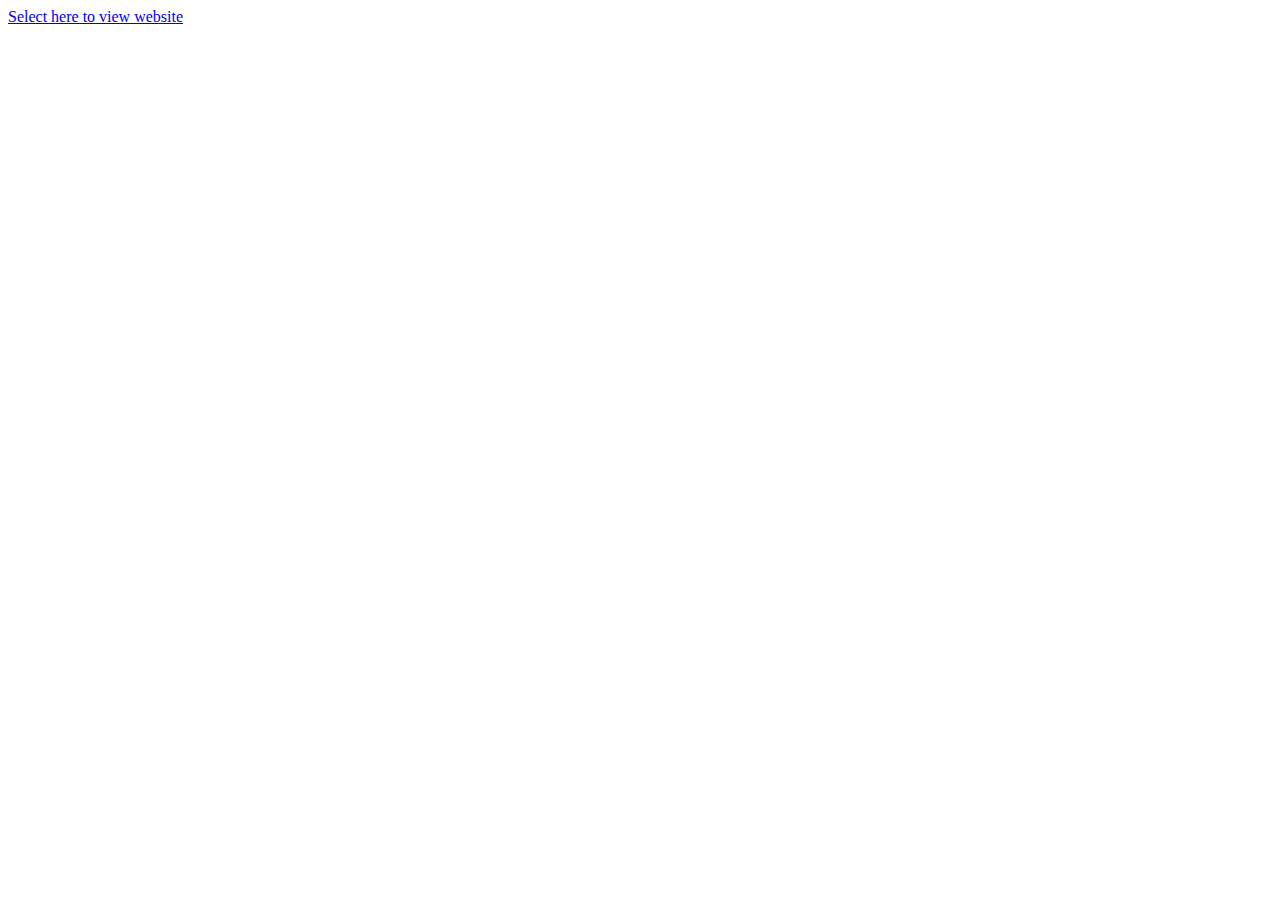
<file: index.html>
<!DOCTYPE html>
<head>
    <meta charset="utf-8">
    <title>Start</title>


</head>
<body>
    <header>
        <a href="../HomePage/Homepage.html">Select here to view website</a>

    </header>
</body>
</html>
</file>
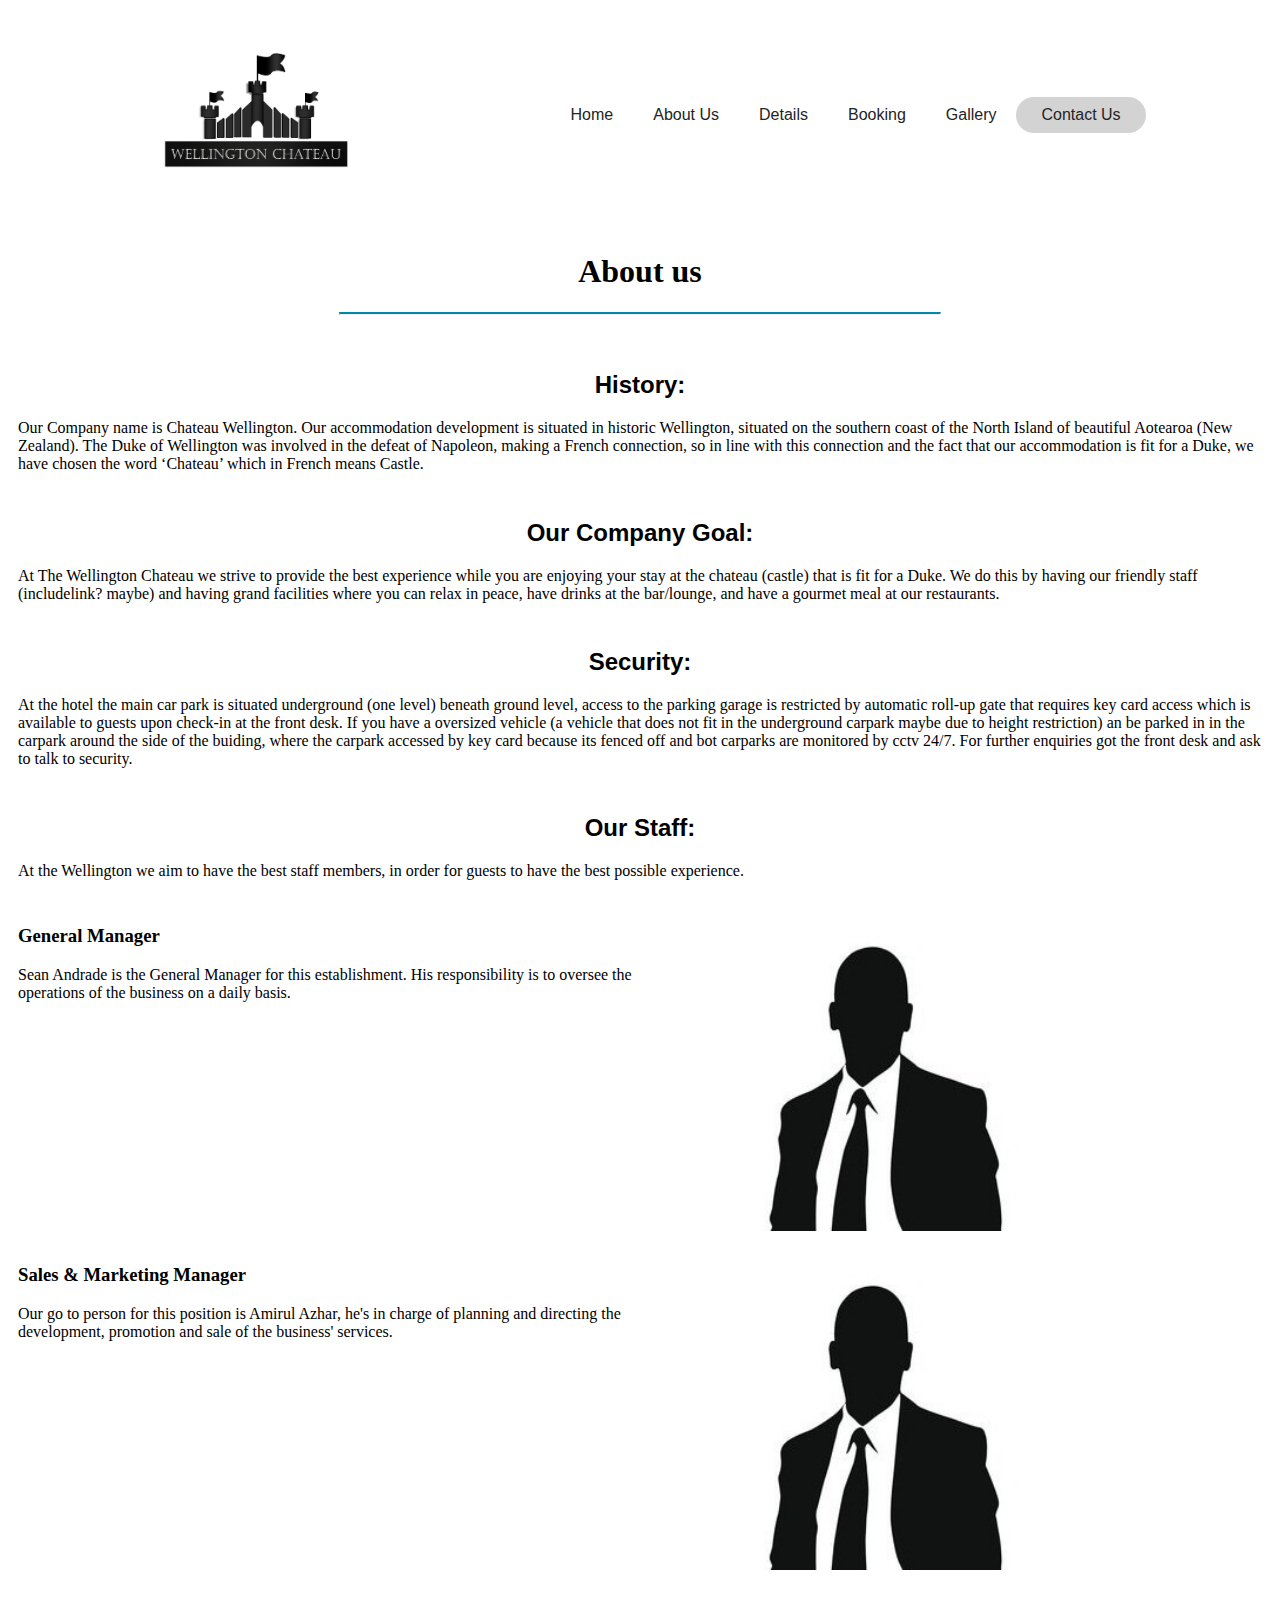
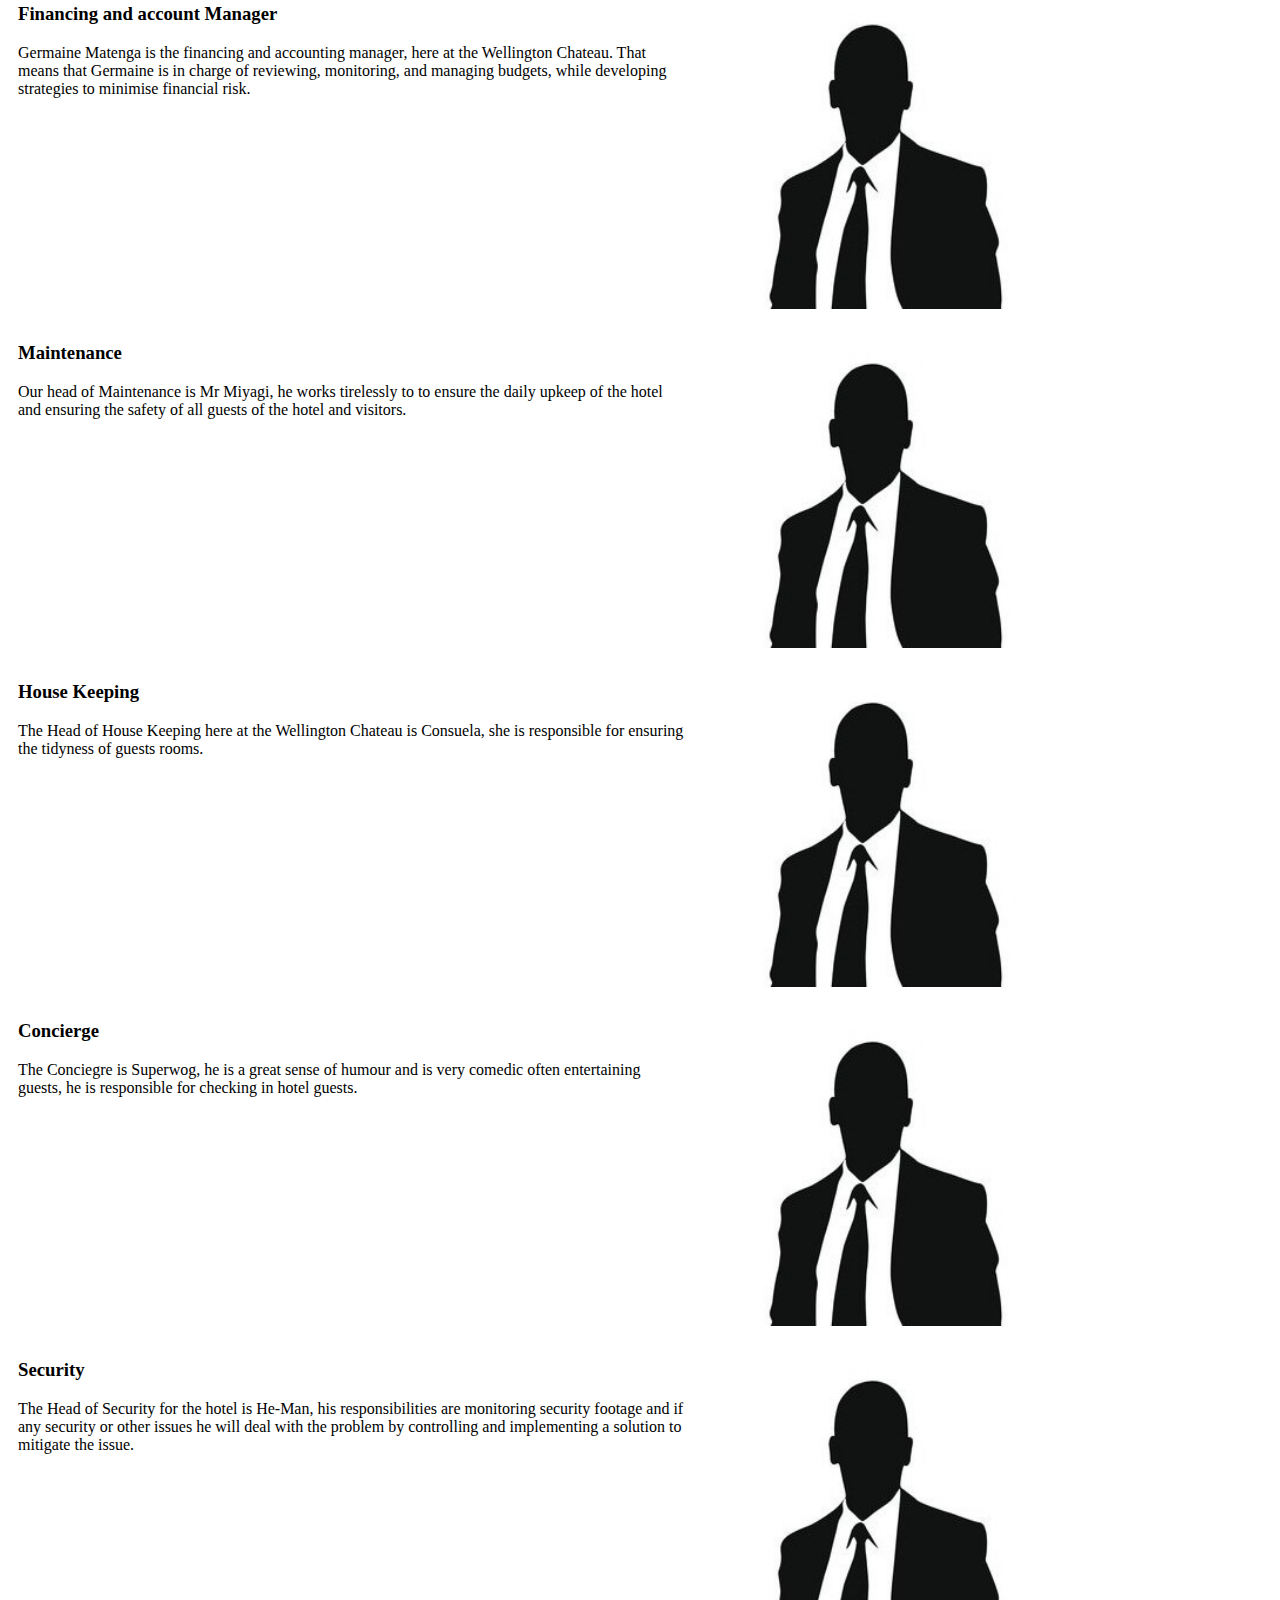
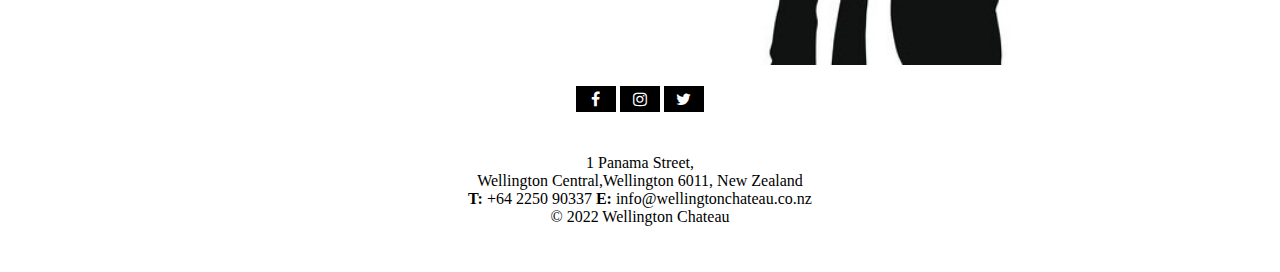
<file: AboutUs/Aboutus.html>
<!DOCTYPE html><!--an instruction to the web browser about what version of HTML the page is written in-->
<html lang="en"><!--helps define the language of an element-->
<head><!--marks where the header part of the code begins-->
    <meta charset="utf-8"><!--this line of code translates the language the code is written in i.e. English-->
    <meta name="viewport" content="width=device-width, initial-scale=1"><!--sets the width to the width of the device and the initial zoom level to 1-->
    <link rel="stylesheet" href="../AboutUs/Aboutus.css"><!--a reference to the CSS for the about us page content or page design-->
    <link rel="stylesheet" href="../Header/header.css"><!--reference to the CSS used in the header java script-->
    <link rel="stylesheet" href="../Footer/footer.css"><!--reference to the CSS used in the footer.js-->
    <link rel="stylesheet" href="https://cdnjs.cloudflare.com/ajax/libs/font-awesome/4.7.0/css/font-awesome.min.css"><!--referncing for the social media icons in the footer-->
    <title>About Us</title>
</head><!--marks of the head category of the HTML code-->
<body><!--marks the beginning of the body code for the HTML-->
  
  <script src="../Header/header.js"></script><!--calls the referenced java script for the nav bar-->
<div class="grid-container"><!--states the name of the name of class so that it corresponds with the CSS, to fetch the layout design-->
  <div class="item1"><h1>About us</h1>
    <hr class="short">
    <br>
    <br>
    <h2>History:</h2><!--calls the class name so it can be matched with the layout design and the section title-->
  <p>Our Company name is Chateau Wellington. Our accommodation development is situated in historic Wellington, situated on the southern coast of the North Island of beautiful Aotearoa (New Zealand).
    The Duke of Wellington was involved in the defeat of Napoleon, making a French connection, so in line with this connection and the fact that our accommodation is fit for a Duke, we have chosen the word ‘Chateau’ which in French means Castle.</p></div><!--provides a description for History-->
  <div class="item2"><h2>Our Company Goal:</h2><!--calls out the item name and states the section title-->
    <p>At The Wellington Chateau we strive to provide the best experience while you are enjoying your stay at the chateau (castle) that is fit for a Duke. We do this by having our friendly staff (includelink? maybe) and having grand facilities where you can relax in peace, have drinks at the bar/lounge, and have a gourmet meal at our restaurants.</p></div><!--provides a description of the company goal-->
  <div class="item3"><h2>Security:</h2><!--calls out the item name and states the section title-->
    <p>At the hotel the main car park is situated underground (one level) beneath ground level, access to the parking garage is restricted by automatic roll-up gate that requires key card access which is available to guests upon check-in at the front desk. If you have a oversized vehicle (a vehicle that does not fit in the underground carpark maybe due to height restriction) an be parked in in the carpark around the side of the buiding, where the carpark accessed by key card because its fenced off and bot carparks are monitored by cctv 24/7. For further enquiries got the front desk and ask to talk to security.</p></div><!--provides a description of security-->
  <div class="item4"><h2>Our Staff:</h2><!--calls out the item name and states the section title-->
    <p>At the Wellington we aim to have the best staff members, in order for guests to have the best possible experience.</p></div><!--provides a brief description of th staff-->
  <div class="item5"><h3>General Manager</h3><!--calls out the item name and states the section title-->
    <p>Sean Andrade is the General Manager for this establishment. His responsibility is to oversee the operations of the business on a daily basis.</p></div><!--a brief description of the General Manager-->
  <div class="item6"><img src="../AboutUs/images/business-man.jpg" alt="General Manager" width="350" height="325"></div><!--calling the div class name for the corresponding css position. the image reference, stating the alternate text and stating image dimensions-->
  <div class="item7"><h3>Sales & Marketing Manager</h3><!--calls out the item name and states the section title-->
    <p>Our go to person for this position is Amirul Azhar, he's in charge of planning and directing the development, promotion and sale of the business' services.</p></div><!--a brief description of the Sales & Magrketing Manager-->
  <div class="item8"><img src="../AboutUs/images/business-man.jpg" alt="Sales & Marketing" width="350" height="325"></div><!--stating the class name, img reference, alternate text and image dimensions-->
  <div class="item9"><h3>Financing and account Manager</h3><!--calls out the item name and states the section title-->
    <p>Germaine Matenga is the financing and accounting manager, here at the Wellington Chateau. That means that Germaine is in charge of reviewing, monitoring, and managing budgets, while developing strategies to minimise financial risk.</p></div><!--a brief description of the Finance & Account Manager-->
  <div class="item10"><img src="../AboutUs/images/business-man.jpg" alt="Financing & Account Manager" width="350" height="325"></div><!--stating the class name, img reference, alternate text and image dimensions-->
  <div class="item11"><h3>Maintenance</h3><!--calls out the class name and the section title-->
    <p>Our head of Maintenance is Mr Miyagi, he works tirelessly to to ensure the daily upkeep of the hotel and ensuring the safety of all guests of the hotel and visitors.</p></div><!-- provides a brief description of the role-->
  <div class="item12"><img src="../AboutUs/images/business-man.jpg" alt="Maintenance" width="350" height="325"></div><!--calss out the class name, image reference, alternate text for the image and the image dimensions-->
  <div class="item13"><h3>House Keeping</h3><!--stating the class name, img reference, alternate text and image dimensions-->
    <p>The Head of House Keeping here at the Wellington Chateau is Consuela, she is responsible for ensuring the tidyness of guests rooms.</p></div><!-- provides a brief description of the role-->
  <div class="item14"><img src="../AboutUs/images/business-man.jpg" alt="House Keeping" width="350" height="325"></div><!--calls out the class name, image reference, alternate text for the image and the image dimensions-->
  <div class="item15"><h3>Concierge</h3><!--stating the class name, img reference, alternate text and image dimensions-->
    <p>The Conciegre is Superwog, he is a great sense of humour and is very comedic often entertaining guests, he is responsible for checking in hotel guests.</p></div><!-- provides a brief description of the role-->
  <div class="item16"><img src="../AboutUs/images/business-man.jpg" alt="Concierge" width="350" height="325"></div><!--calls out the class name, image reference, alternate text for the image and the image dimensions-->
  <div class="item17"><h3>Security</h3><!--stating the class name, img reference, alternate text and image dimensions-->
    <p>The Head of Security for the hotel is He-Man, his responsibilities are monitoring security footage and if any security or other issues he will deal with the problem by controlling and implementing a solution to mitigate the issue.</p></div><!-- provides a brief description of the role-->
  <div class="item18"><img src="../AboutUs/images/business-man.jpg" alt="Security" width="350" height="325"></div><!--calls out the class name, image reference, alternate text for the image and the image dimensions-->
</div><!--marks the closure of the div-->
<script src="../Footer/footer.js"></script><!--calls out a reference to footer java script-->
</body><!--marks the closure of the body section-->
</html><!--marks the end of the HTML code-->
</file>
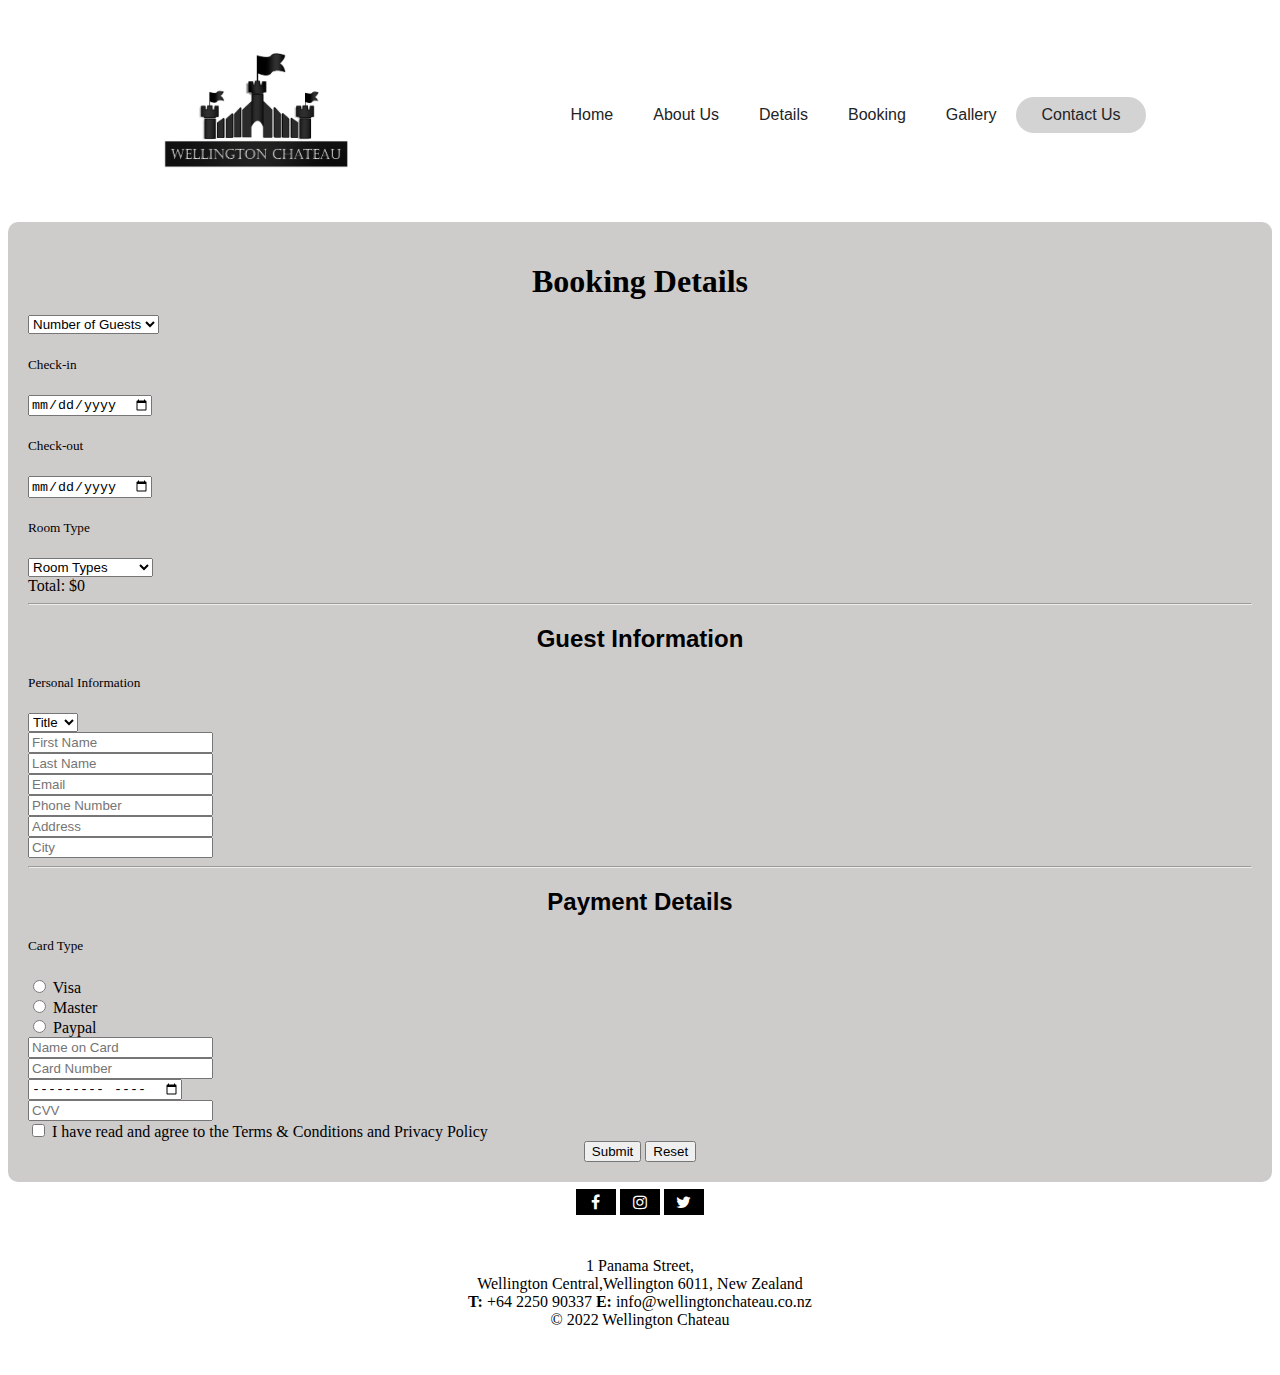
<file: BookingPages/Booking.html>
<!DOCTYPE html>
<html lang="en">
	<head>
		<!-- Link/ref to bootstrap for ui -->
		<link href="https://cdn.jsdelivr.net/npm/bootstrap@5.0.2/dist/css/bootstrap.min.css" rel="stylesheet" 
        integrity="sha384-EVSTQN3/azprG1Anm3QDgpJLIm9Nao0Yz1ztcQTwFspd3yD65VohhpuuCOmLASjC" crossorigin="anonymous">
		<!-- other link/ref to js and css -->
		<link rel="stylesheet" href="bookingcss.css">
		<script src="booking.js"></script>
		<link rel="stylesheet" href="../Header/header.css">
		<link rel="stylesheet" href="../Footer/footer.css">
		<link rel="stylesheet" href="https://cdnjs.cloudflare.com/ajax/libs/font-awesome/4.7.0/css/font-awesome.min.css">
		<title>Booking</title>
	</head>
		<body>
			<!-- Header script -->
			<script src="../Header/header.js"></script>
				<div class="container">
					<div class="row">
						<div class="col">
						<!-- Spacing on the forms to make the form in the middle -->
						</div>

					<div class="col-6">

						<form action="">
							<h1>Booking Details</h1>
							<!-- onchange - change value immediately -->
							<select name="guests" class="form-select" id="guests" onchange="priceupdate()">
								<!-- show a disable html option by default. Number of Guest will be shown in the
								drop down menu, but user are not able to select the value -->
								<option value="" selected disabled hidden>Number of Guests</option>
								<option value="1" datprice="1" id="1adult">1 Adult</option>
								<option value="2" datprice="2" id="2adult">2 Adults</option>
								<option value="3" datprice="3" id="3adult">3 Adults</option>
							</select>
							
							<div class="row">
								<div class="col">
									<h5>Check-in</h5>
									<!-- https://getbootstrap.com/docs/4.0/components/forms/ -->
									<input type="date" class="form-control" id="checkin" name="chkin" required>
								</div>  
								
								<div class="col">
									<h5>Check-out</h5>
									<input type="date" class="form-control" id="checkout" name="ckout" required>
								</div>
								
							</div>

							<div class="box3">
								<h5>Room Type</h5>

								<select name="rooms" class="form-select" id="rooms" onchange="priceupdate()">
									<option value="" selected disabled hidden>Room Types</option>
									<option value="P" id="P" datprice="200">Promenade Suite</option>
									<option value="D" id="D" datprice="500">Deluxe Suite</option>
									<option value="PS"id="PS" datprice="800">President Suite</option>
								</select>
								<div id="price">Total: $0
								</div>			
							</div>

							<hr>
							<!-- https://getbootstrap.com/docs/5.0/forms/layout/ -->
							<div class="row g-3">
								<h2>Guest Information</h2>
								<h5>Personal Information</h5>

								<!-- https://getbootstrap.com/docs/5.0/layout/columns/ -->
								<div class="col-md-2">
									<select name ="title" class="form-select" id="title">
										<option value="" selected disabled hidden>Title</option>
										<option value ="Mr" id="Mr"> Mr </option>
										<option value ="Mrs" id="Mrs"> Mrs </option>
										<option value ="Miss" id="Miss"> Miss </option>
										<option value ="Dr" id="Dr"> Dr </option>
									</select>
								</div>

								<div class="col-md-4">
									<input type ="text" class="form-control" placeholder="First Name" id="fname" required>
								</div>

								<div class="col-md-4">
									<input type ="text" class="form-control" placeholder="Last Name" id="lname" required>
								</div>


									<div class="col-md-6">
										<input type ="email" class="form-control" placeholder="Email" id="email" required>
									</div>

									<div class="col-md-5">
										<input type ="number" class="form-control" placeholder="Phone Number" id="phone" required>
									</div>


									<div class="col-md-6">
										<input type ="text" class="form-control" placeholder="Address" id="address" required>
									</div>

									<div class="col-md-5">
										<input type ="text" class="form-control" placeholder="City" id="city" required>
									</div>

								</div>
			
							<hr>

							<div class="box5">
								<h2>Payment Details</h2>
								<h5>Card Type</h5>

								<!-- https://getbootstrap.com/docs/5.0/forms/checks-radios/ -->
								<div class="form-check form-check-inline">
									<input class="form-check-input" type="radio" id="visa" value="visa" required>
									<label class="form-check-label" for="visa">Visa</label>
								  </div>

								<div class="form-check form-check-inline">
									<input class="form-check-input" type="radio" id="master" value="master" required>
									<label class="form-check-label" for="master">Master</label>
								</div>

								<div class="form-check form-check-inline">
									<input class="form-check-input" type="radio" id="paypal" value="paypal" required>
									<label class="form-check-label" for="paypal">Paypal</label>
								</div>

								<div class="row g-3">
									<div class="col-md-5">
										<input type ="text" class="form-control" placeholder="Name on Card" id="namecard" required>
									</div>

									<div class="col-md-6">
										<input type ="text" class="form-control" placeholder="Card Number" id="cardnum" required>
									</div>

									<div class="col">
										<input type ="month" class="form-control" placeholder="MM/YY" id="monthyear" required>
									</div>

									<div class="col">
										<input type ="text" class="form-control" placeholder="CVV" id="cvv" required>
									</div>

								</div>
							</div>
							<div class="form-check form-check-inline">
								<input class="form-check-input" type="checkbox" id="terms" value="terms" required>
								<label class="form-check-label" for="terms">I have read and agree to the Terms & 
									Conditions and Privacy Policy</label>
							  </div>

							<div class="box7" style="text-align: center;">
								<!-- When user select 'submit' the function 'submitValidate()' executes in JS -->
								<input type="submit" class="btn btn-primary" value="Submit" onclick="submitValidate()">
								<input type="reset" class="btn btn-light" value="Reset">
							</div>
						</form>
					</div>
					
					<div class="col">
						<!-- Spacing on the forms to make the form in the middle -->
					</div>
				</div>
			</div>
		    <script src="../Footer/footer.js"></script>
		</body>
</html>
</file>
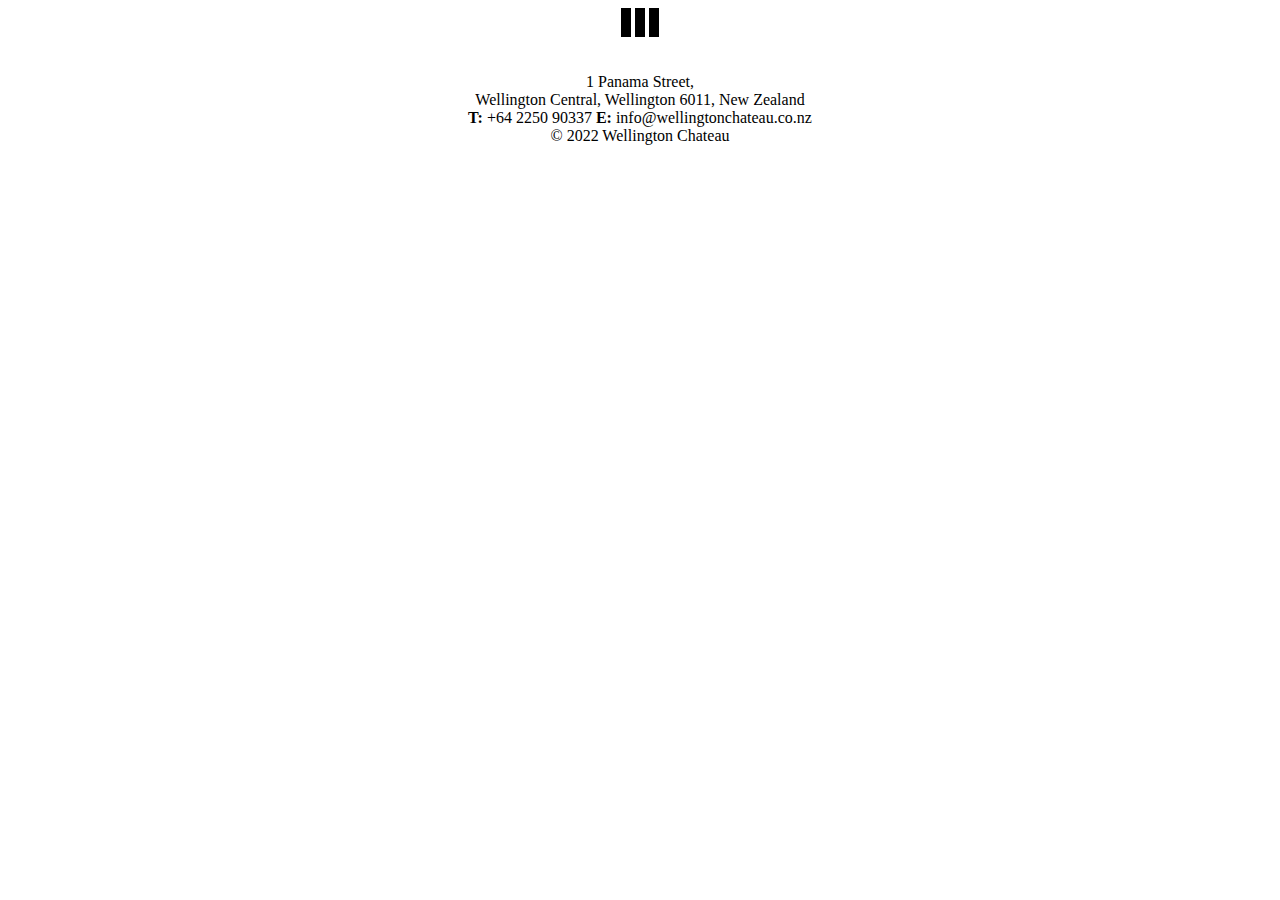
<file: Footer/Footer.html>
<!DOCTYPE html><!--tells the web browser what version of HTML the code is written in-->
<html>
<head>
<meta name="viewport" content="width=device-width, initial-scale=1"><!--makes sure the default width of webpage is the same as the device and view level default is 1-->

<link href="https://cdn.jsdelivr.net/npm/bootstrap@5.0.2/dist/css/bootstrap.min.css" rel="stylesheet" 
integrity="sha384-EVSTQN3/azprG1Anm3QDgpJLIm9Nao0Yz1ztcQTwFspd3yD65VohhpuuCOmLASjC" crossorigin="anonymous">

<link rel="stylesheet" href="footer.css"><!--calls out a reference to the CSS file for the footer-->



</head>
<body>

<div class="socialmedia"><!--creates a div class called social media that has three button links-->
<a href="#" class="fa fa-facebook"></a>
<a href="#" class="fa fa-instagram"></a>
<a href="#" class="fa fa-twitter"></a>
</div>

<div class="container" style="text-align: center;"><!--creates a div that is centered and has the footer information-->
<p1>1 Panama Street,
<br>Wellington Central, Wellington 6011, New Zealand
</p1>
<br>
<p1><b>T:</b> +64 2250 90337 <b>E:</b> info@wellingtonchateau.co.nz</p1>
<br>
<p1>© 2022 Wellington Chateau</p1>
</div>


</body>
</html>
</file>
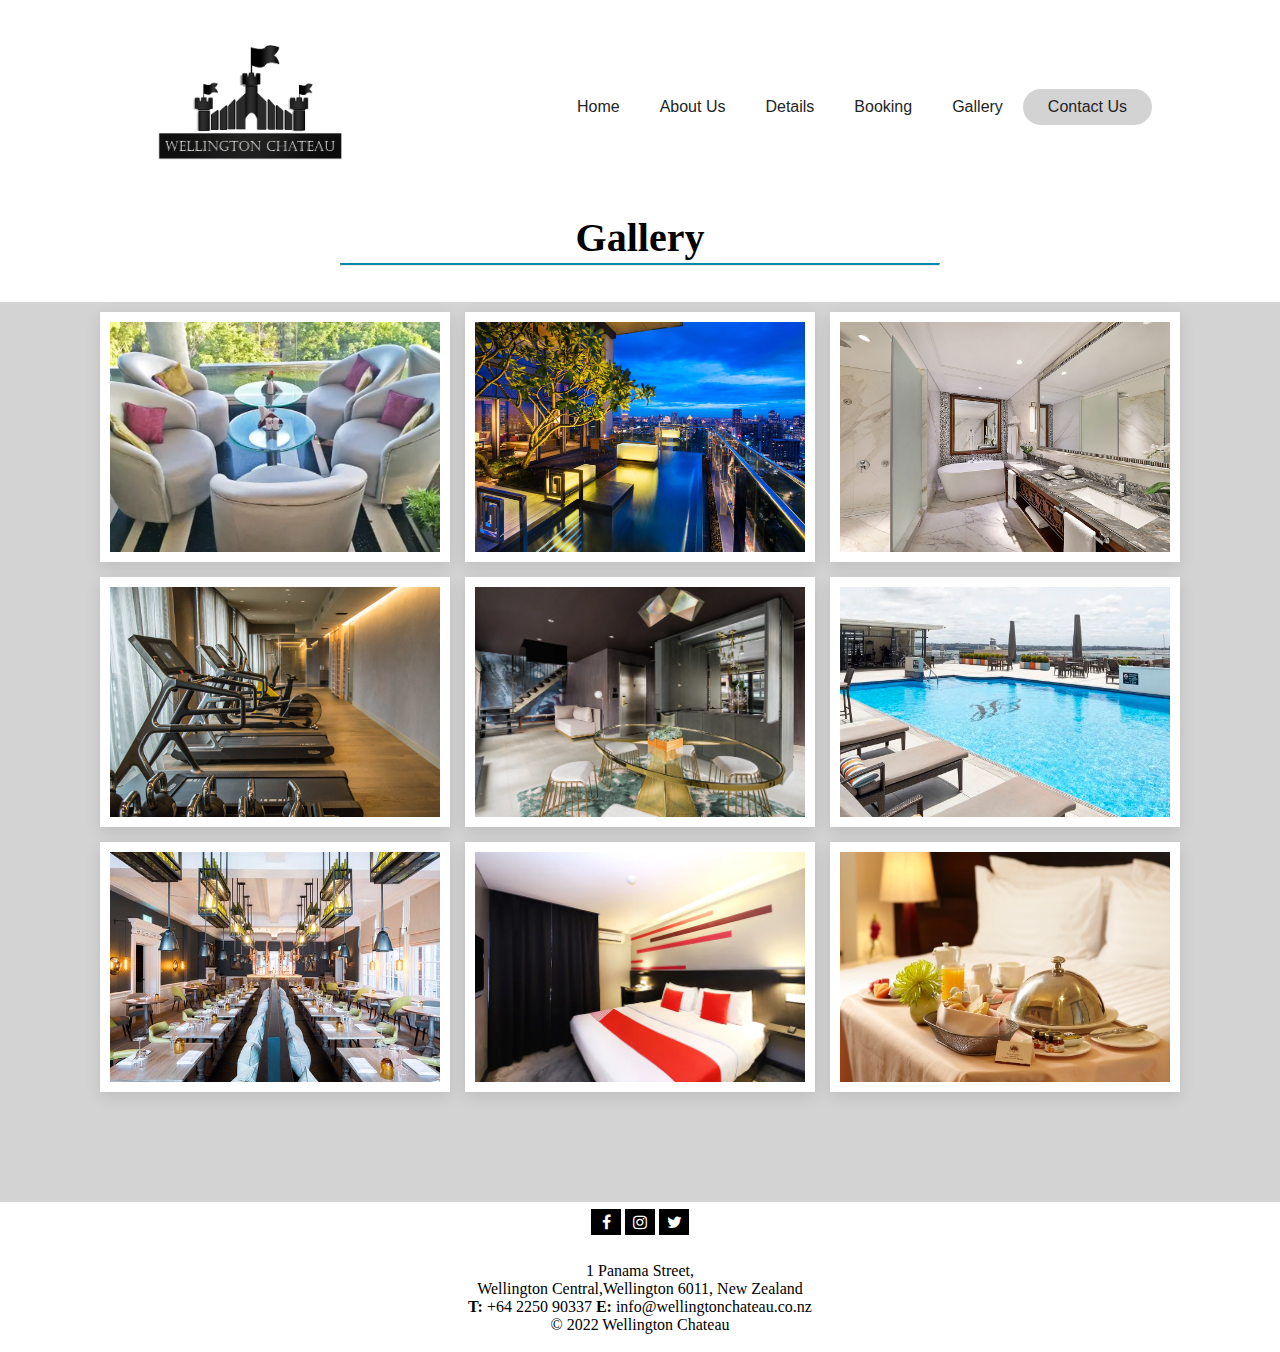
<file: Gallery/gallery.html>
<!DOCTYPE html>
<html lang="en">
    <head>
        <meta charset="utf-8">
        <meta name="viewport" content="width=device-width, initial-scale=1">

        <link rel="stylesheet" href="../Header/header.css"><!--reference to the CSS used in the header java script-->
        <link rel="stylesheet" href="../Footer/footer.css"><!--reference to the CSS used in the footer.js-->
        <link rel="stylesheet" href="https://cdnjs.cloudflare.com/ajax/libs/font-awesome/4.7.0/css/font-awesome.min.css">
        <link rel="stylesheet" href="gallery.css"><!--a reference to the CSS for the gallery page content or page design-->
        <title>Gallery</title>
    </head>
<body>
<script src="../Header/header.js"></script>
<h1 style="font-family:Castellar" !important>Gallery</h1>
    <hr class="short">
<br>
<br>
        <div class="container"><!--states the name of the name of class so that it corresponds with the CSS, to fetch the layout design-->
            <div class="image-container">
                <div class="image"><img src="../HomePage/images/barlounge.png" alt="Bar Lounge"></div><!--calls out the item name and states the section title-->
                <div class="image"><img src="../HomePage/images/hotelbalconey.png" alt="Hotel Balconey"></div>
                <div class="image"><img src="../HomePage/images/hotelbathroom.png" alt="Hotel Bathroom"></div>
                <div class="image"><img src="../HomePage/images/hotelgym.png" alt="Hotel Gym"></div>
                <div class="image"><img src="../HomePage/images/hotelpenthouse.png" alt="Hotel Penthouse"></div>
                <div class="image"><img src="../HomePage/images/hotelpool.png" alt="Hotel Pool"></div>
                <div class="image"><img src="../HomePage/images/hotelresturaunt.jpg" alt="Hotel Restaurant"></div>
                <div class="image"><img src="../HomePage/images/hotelroom.png" alt="Hotel Room"></div>
                <div class="image"><img src="../HomePage/images/hotelroomservice.png" alt="Hotel Room Service"></div>
            </div>
            <div class="popup-image">
                <span>&times;</span>
                <img src="../HomePage/images/bar.jpg" alt="Bar Lounge">
            </div>
        </div>
        <script src="gallery.js"></script>
        <script src="../Footer/footer.js"></script>
    </body>
</html>
</file>
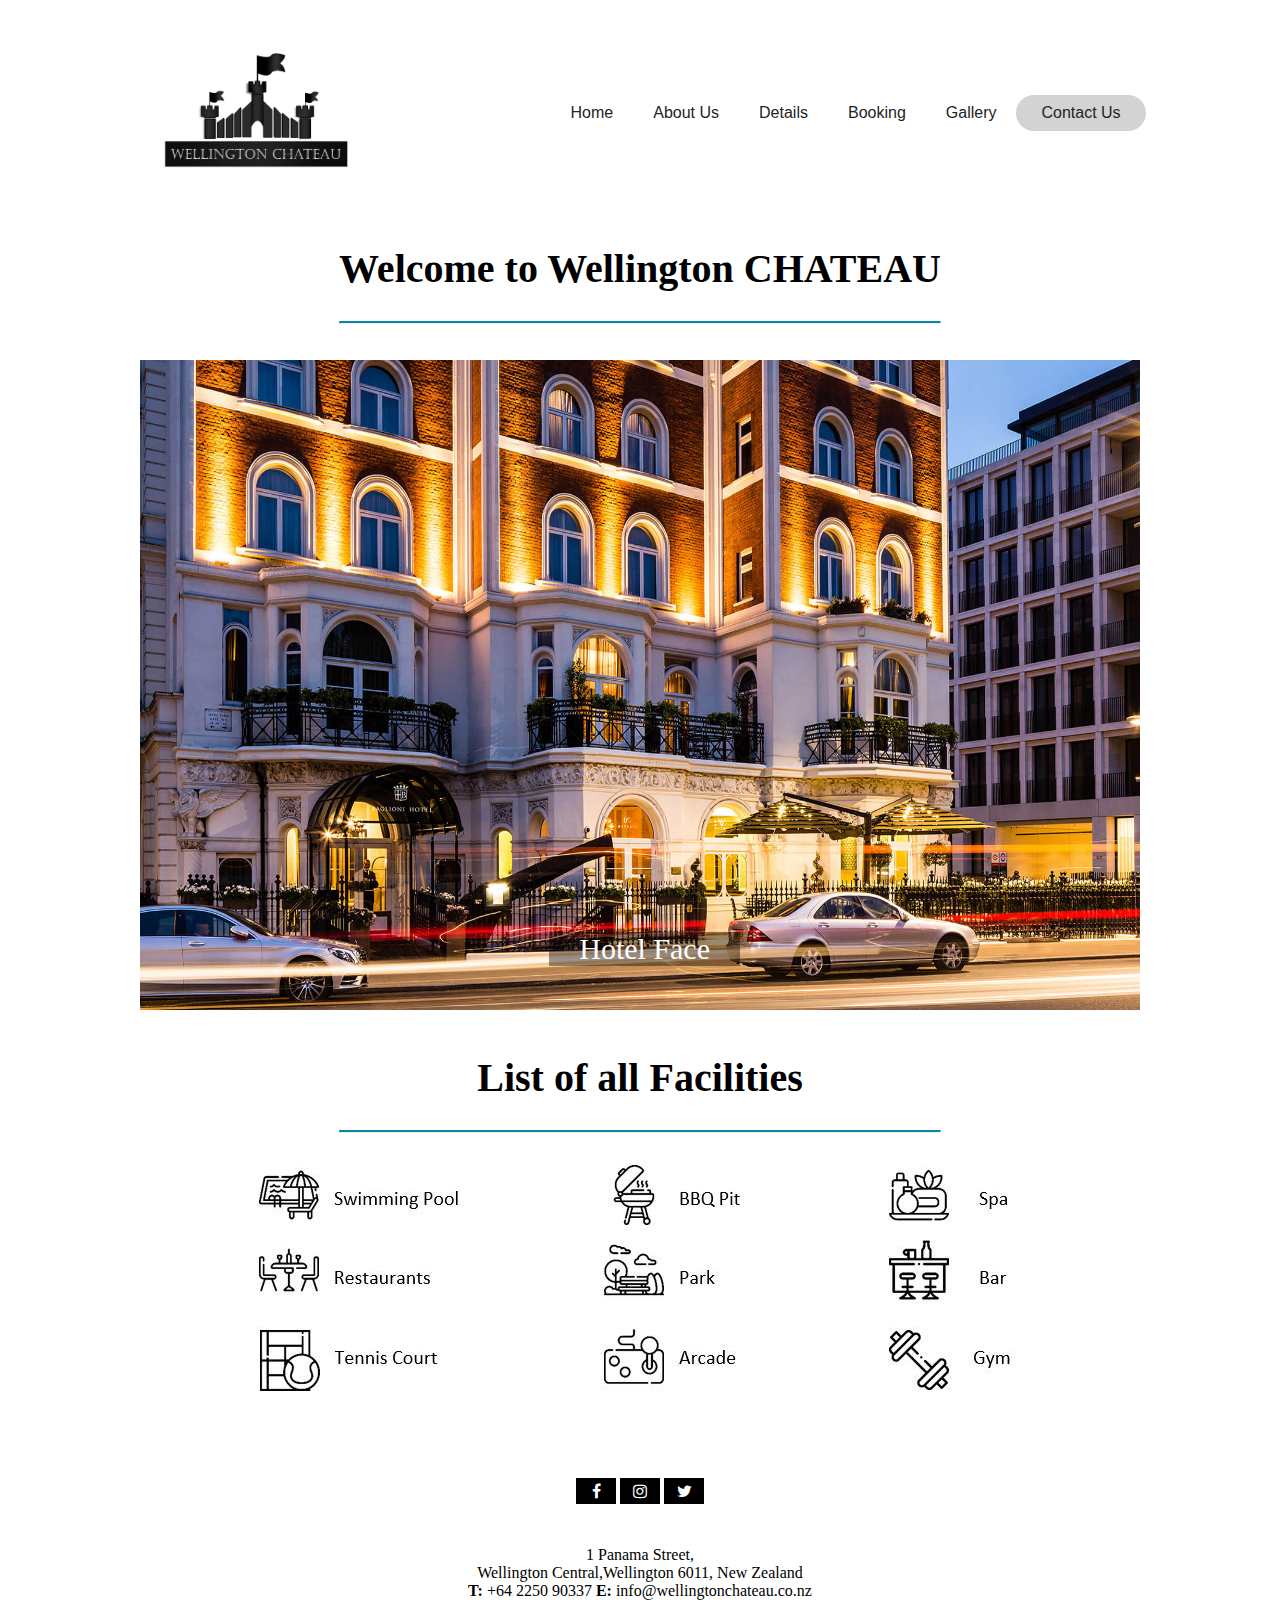
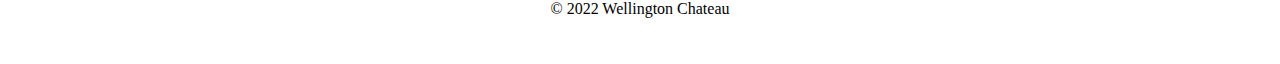
<file: HomePage/Homepage.html>
<!DOCTYPE html><!--an instruction to the web browser about what version of HTML the page is written in-->
<html lang="en"><!--helps define the language of an element-->
<head>
    <meta name="viewport" content="width=device-width, initial-scale=1"><!--sets the width to the width of the device and the initial zoom level to 1-->

    <link rel="stylesheet" href="../Header/header.css"><!--references the CSS for the nav bar-->
    <link rel="stylesheet" href="../Footer/footer.css"><!--references the CSS for the footer-->
    <link rel="stylesheet" href="https://cdnjs.cloudflare.com/ajax/libs/font-awesome/4.7.0/css/font-awesome.min.css"><!--referncing for the social media icons in the footer-->
    <link rel="stylesheet" href="../HomePage/slide_styles.css"><!--references the CSS for the slideshow-->
    <title>Welcome!</title>
</head>
<body>
    <script src="../Header/header.js"></script><!--calls to the javascript for the nav bar-->
<h1>Welcome to Wellington CHATEAU</h1>
            <hr class="short"><!--inserts a short thematic break-->
            <br>
            <br>
            
          
    <div class="slideshow-container"><!--states the overarching name of the div class name-->
        <div class="mySlides fade"><!--stating the name of the div used in formatting the slides using CSS-->
            <img src="../HomePage/images/hotel face.png" width="1000px"height="650px"><!--this line states the image reference, width and height-->
            <div class="text-block">Hotel Face</div>
        </div>

        <div class="mySlides fade">
            <img src="../HomePage/images/lobby.jpg" width="1000px"height="650px">
            <div class="text-block">The Lobby</div>
        </div>

        <div class="mySlides fade">
            <img src="../HomePage/images/bar.jpg" width="1000px"height="650px">
            <div class="text-block">The Bar</div>
        </div>

        <div class="mySlides fade">
            <img src="../HomePage/images/rooftoplounge.png" width="1000px"height="650px">
            <div class="text-block">Lounge</div>
        </div>

        <div class="mySlides fade">
            <img src="../HomePage/images/beverage.png" width="1000px"height="650px">
            <div class="text-block">Beverage</div>
    </div><!--marks the end of the overarching div-->

    <div class="flist"><!--a div for the feature list-->
        <br><!--line break-->
        <h1>List of all Facilities</h1>
        <hr class="short"><!--inserts a short thematic break-->
        <br>
        <img src="../HomePage/images/featurelist.jpg" width="864px"height="284px"><!--this line states the image reference, width and height-->
    </div>


    <script src="../HomePage/slide.js"></script><!--calls the javascript for the slideshow-->
    <br>
    <br>
    <script src="../Footer/footer.js"></script><!--calls the javascript for the footer of the homepage-->
</body>
</html>
</file>
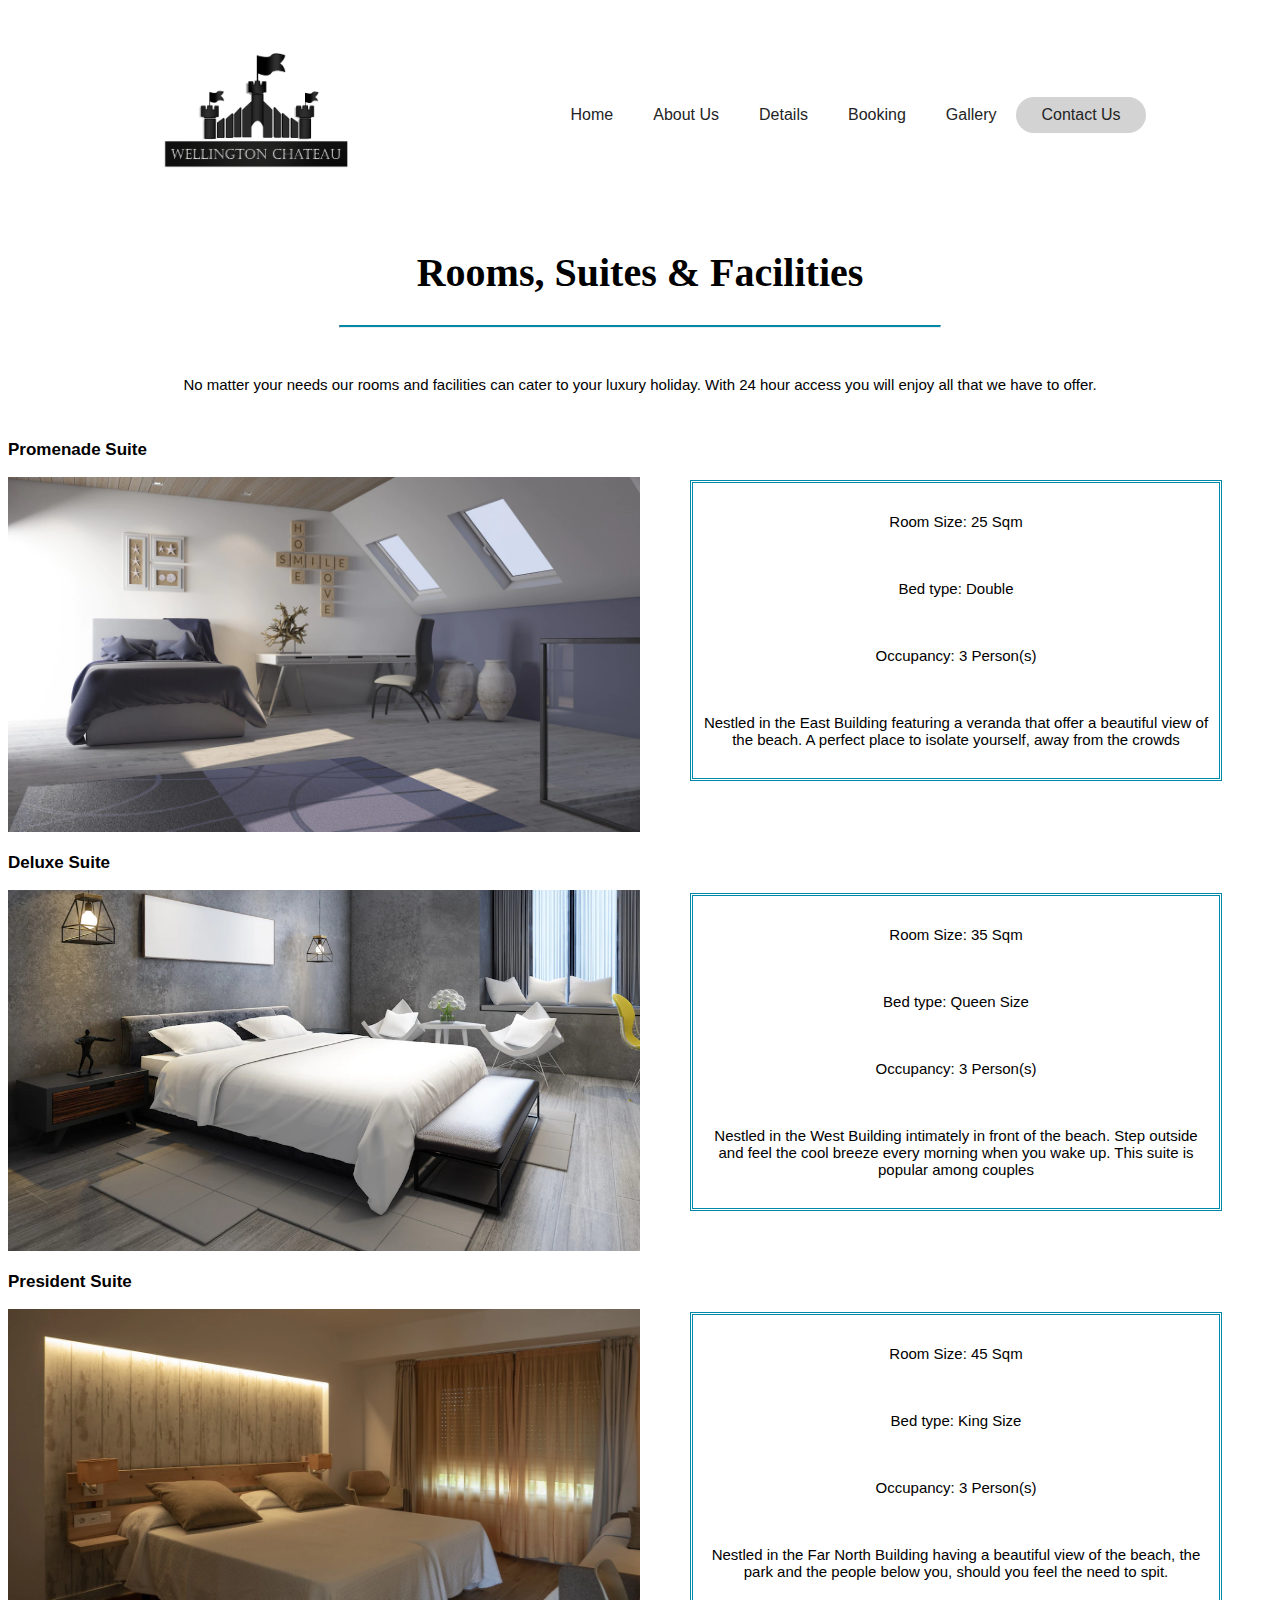
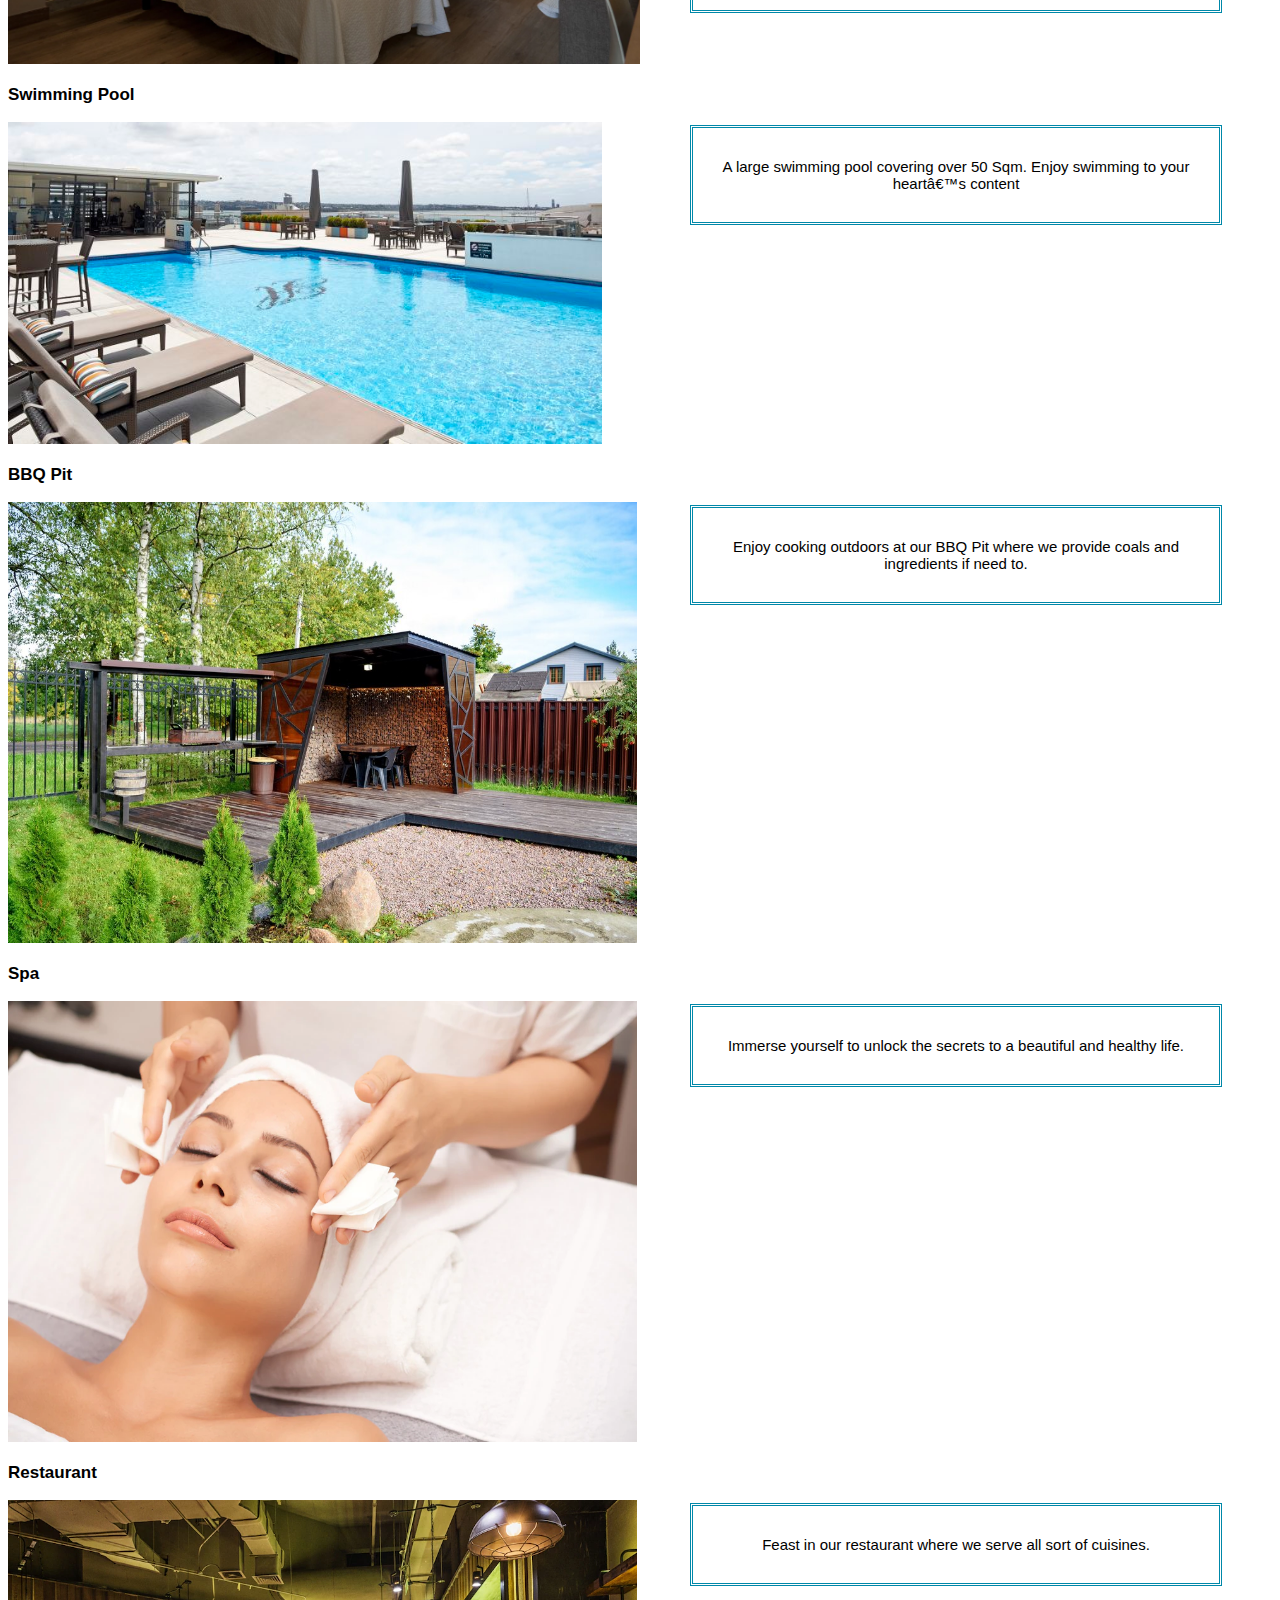
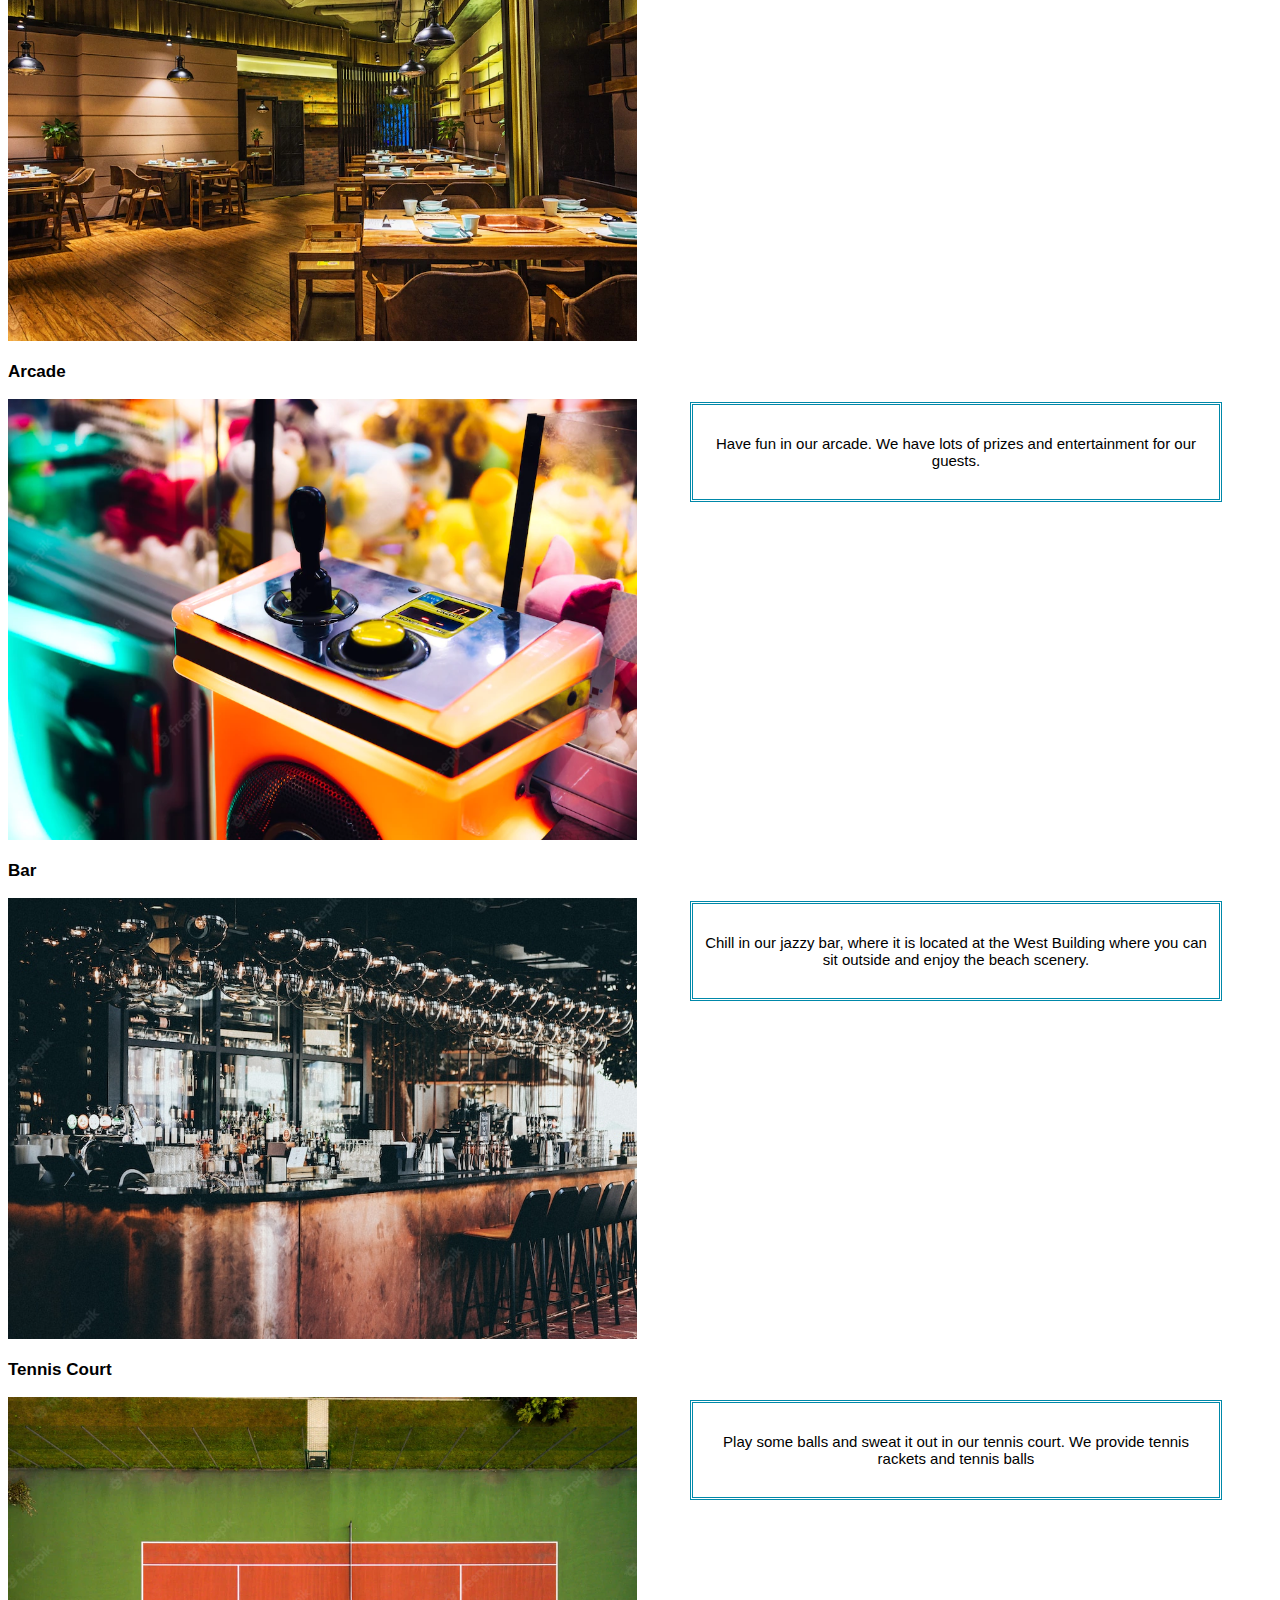
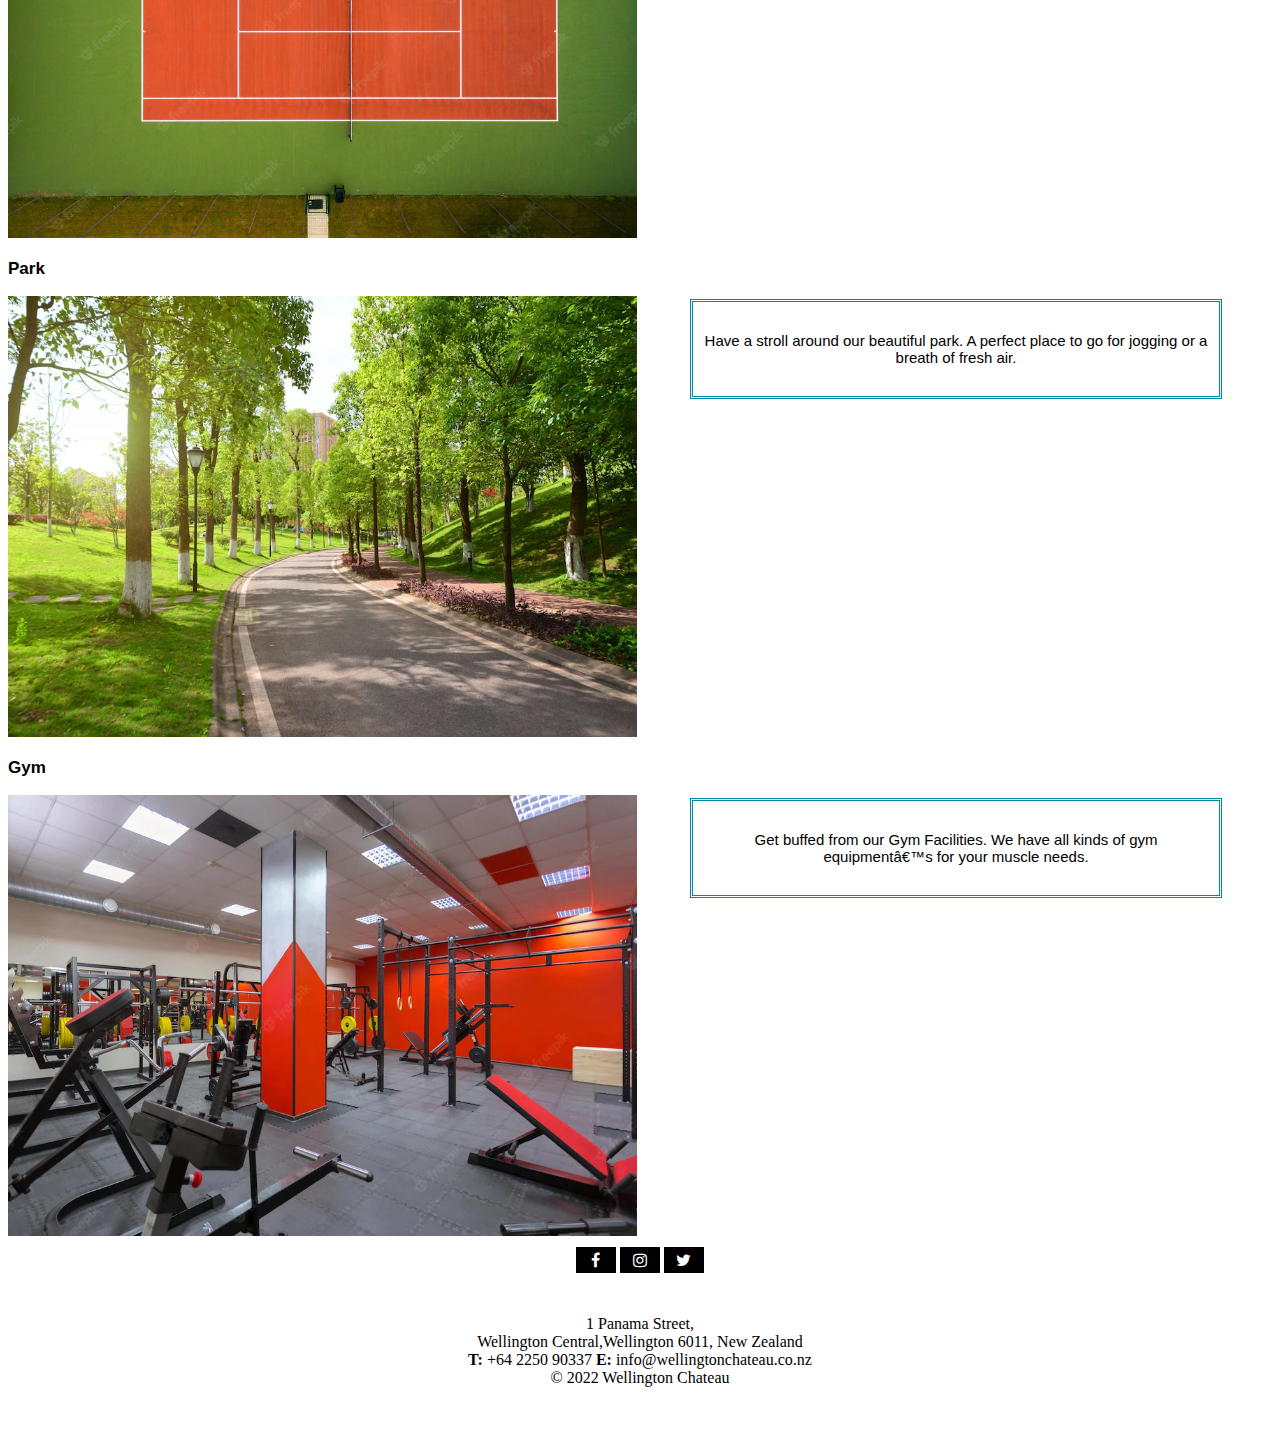
<file: RoomDetail/RoomDetail.html>
<!DOCTYPE html>
<html>
    <head>
        <meta charsets="UTF-8">
        <meta name="viewport" content="width=device-width, initial-scale=1">
        
        <link rel="stylesheet" href="../Header/header.css">
        <link rel="stylesheet" href="../Footer/footer.css">
        <link rel="stylesheet" href="https://cdnjs.cloudflare.com/ajax/libs/font-awesome/4.7.0/css/font-awesome.min.css">
        <link rel="stylesheet" href="detail_styles.css">
        <title>Rooms, Suites & Facilities</title>
    </head>
    <body>
        <script src="../Header/header.js"></script>
<h1>Rooms, Suites & Facilities</h1>
    <hr class="short">
    <br>
        <div class="container1">
            <p>No matter your needs our rooms and facilities can cater to your luxury holiday. With 24 hour access
            you will enjoy all that we have to offer.</p>
            <div class="row">
                <div class='column'>
                    <div class="image">
                    <h3>Promenade Suite</h3>
                    <img src="../HomePage/images/promenade.jpg" width="100%">
                </div>
            </div>
            <div class='column'>
                <div class='desc'>
                    <p>Room Size: 25 Sqm</p>
                    <p>Bed type: Double</p>
                    <p>Occupancy: 3 Person(s)</p>
                    <p>Nestled in the East Building featuring a veranda that offer a beautiful view of the beach. A perfect place to isolate yourself, away from the crowds</p>

                </div>
            </div>
            <div class="row">
                <div class='column'>
                    <div class='image'>
                    <h3>Deluxe Suite</h3>
                    <img src="../HomePage/images/deluxe.jpg" width="100%">
                </div>
            </div>
            <div class='column'>
                <div class="desc">
                    <p>Room Size: 35 Sqm</p>
                    <p>Bed type: Queen Size</p>
                    <p>Occupancy: 3 Person(s)</p>
                    <p>Nestled in the West Building intimately in front of the beach. Step outside and feel the cool breeze every morning when you wake up. This suite is popular among couples </p>
                </div>
            </div>
            <div class="row">
                <div class='column'>
                    <div class="image">
                    <h3>President Suite</h3>
                    <img src="../HomePage/images/president.jpg" width="100%">
                </div>
            </div>
            <div class='column'>
                <div class="desc">
                    <p>Room Size: 45 Sqm</p>
                    <p>Bed type: King Size</p>
                    <p>Occupancy: 3 Person(s)</p>
                    <p>Nestled in the Far North Building having a beautiful view of the beach, the park and the people below you, should you feel the need to spit.</p>
                </div>
            </div>
        </div>
            <div class="row">
                <div class='column'>
                    <div class="image">
                    <h3>Swimming Pool</h3>
                    <img src="../HomePage/images/hotelpool.png" width="94%">
                </div>
            </div>
                <div class='column'>
                    <div class="desc">
                    <p>A large swimming pool covering over 50 Sqm. Enjoy swimming to your heart’s content</p>
                </div>
            </div>
                <div class="row">
                    <div class='column'>
                        <div class="image">
                        <h3>BBQ Pit</h3>
                        <img src="../RoomDetail/images/bbq.jpg" alt="BBQ Pit" style="width:629px;height:441px;">
                    </div>
                </div>
                <div class='column'>
                    <div class="desc">
                        <p>Enjoy cooking outdoors at our BBQ Pit where we provide coals and ingredients if need to.</p>
                    </div>
                </div>
                <div class="row">
                    <div class='column'>
                        <div class="image">
                        <h3>Spa</h3>
                        <img src="../RoomDetail/images/spa.jpg" alt="Spa" style="width:629px;height:441px;">
                    </div>
                </div>
                <div class='column'>
                    <div class="desc">
                        <p>Immerse yourself to unlock the secrets to a beautiful and healthy life.</p>
                    </div>
                </div>
                <div class="row">
                    <div class='column'>
                        <div class="image">
                        <h3>Restaurant</h3>
                        <img src="../RoomDetail/images/restaurant.jpg" alt="Resturant" style="width:629px;height:441px;">
                    </div>
                </div>
                <div class='column'>
                    <div class="desc">
                        <p>Feast in our restaurant where we serve all sort of cuisines. </p>
                    </div>
                </div>
                <div class="row">
                    <div class='column'>
                        <div class="image">
                        <h3>Arcade</h3>
                        <img src="../RoomDetail/images/arcade.jpg" alt="Arcade" style="width:629px;height:441px;">
                    </div>
                </div>
                <div class='column'>
                    <div class="desc">
                        <p>Have fun in our arcade. We have lots of prizes and entertainment for our guests.</p>
                    </div>
                </div>
                <div class="row">
                    <div class='column'>
                        <div class="image">
                        <h3>Bar</h3>
                        <img src="../RoomDetail/images/bar.jpg" alt="Bar" style="width:629px;height:441px;">
                    </div>
                </div>
                <div class='column'>
                    <div class="desc">
                        <p>Chill in our jazzy bar, where it is located at the West Building where you can sit outside and enjoy the beach scenery.</p>
                    </div>
                </div>
                <div class="row">
                    <div class='column'>
                        <div class="image">
                        <h3>Tennis Court</h3>
                        <img src="../RoomDetail/images/tennis.jpg" alt="Tennis" style="width:629px;height:441px;">
                    </div>
                </div>
                <div class='column'>
                    <div class="desc">
                        <p>Play some balls and sweat it out in our tennis court. We provide tennis rackets and tennis balls</p>
                    </div>
                </div>
                <div class="row">
                    <div class='column'>
                        <div class="image">
                        <h3>Park</h3>
                        <img src="../RoomDetail/images/park.jpg" alt="Park" style="width:629px;height:441px;">
                    </div>
                </div>
                <div class='column'>
                    <div class="desc">
                        <p>Have a stroll around our beautiful park. A perfect place to go for jogging or a breath of fresh air.</p>
                    </div>
                </div>
                <div class="row">
                    <div class='column'>
                        <div class="image">
                        <h3>Gym</h3>
                        <img src="../RoomDetail/images/gym.jpg" alt="Gym" style="width:629px;height:441px;">
                    </div>
                </div>
                <div class='column'>
                    <div class="desc">
                        <p>Get buffed from our Gym Facilities. We have all kinds of gym equipment’s for your muscle needs.</p>
                    </div>
                </div>
                <script src="../Footer/footer.js"></script>

    </body>
</html>
</file>
<file: AboutUs/Aboutus.css>
.item1 { grid-area: History; }/*states the item name and the name for the grid area*/
.item2 { grid-area: Aim; }/*states the item name and the name for the grid area*/
.item3 { grid-area: Security; }/*states the item name and the name for the grid area*/
.item4 { grid-area: OurStaff; }/*states the item name and the name for the grid area*/
.item5 { grid-area: Staff1; }/*states the item name and the name for the grid area*/
.item6 { grid-area: Photo1; }/*states the item name and the name for the grid area*/
.item7 { grid-area: Staff2; }/*states the item name and the name for the grid area*/
.item8 { grid-area: Photo2; }/*states the item name and the name for the grid area*/
.item9 { grid-area: Staff3; }/*states the item name and the name for the grid area*/
.item10 { grid-area: Photo3; }/*states the item name and the name for the grid area*/
.item11 { grid-area: Staff4; }/*states the item name and the name for the grid area*/
.item12 { grid-area: Photo4; }/*states the item name and the name for the grid area*/
.item13 { grid-area: Staff5; }/*states the item name and the name for the grid area*/
.item14 { grid-area: Photo5; }/*states the item name and the name for the grid area*/
.item15 { grid-area: Staff6; }/*states the item name and the name for the grid area*/
.item16 { grid-area: Photo6; }/*states the item name and the name for the grid area*/
.item17 { grid-area: Staff7; }/*states the item name and the name for the grid area*/
.item18 { grid-area: Photo7; }/*states the item name and the name for the grid area*/

hr.short {
  border-top: 2px solid #0088a9;
  width:600px;
  margin: auto;
  
}
.h1 {/*this formats the look of any text under h1*/
  font-size:40px;
  color:black;
  font-family:"Castellar";
  text-align:center;
  padding-bottom: 2px;
  }

.grid-container {/*states the name of this section*/
display: grid;/*states that the display type is grid*/
grid-template-areas:/*what follows is the setup of the grid template*/
  'History History History'
  'Aim Aim Aim'
  'Security Security Security'
  'OurStaff OurStaff OurStaff'
  'Staff1 Staff1 Photo1'
  'Staff2 Staff2 Photo2'
  'Staff3 Staff3 Photo3'
  'Staff4 Staff4 Photo4'
  'Staff5 Staff5 Photo5'
  'Staff6 Staff6 Photo6'
  'Staff7 Staff7 Photo7';
gap: 10px;/*there will be gap of 10px between the grid*/
background-color: none;/*states what the background colour for the grid will be*/
padding: 10px;}/*the padding around the outside of the grid will be 10px*/
</file>
<file: Header/header.css>
@import url('https://fonts.googleapis.com/css2?family=Montserrat:wght@500&display=swap');


li, a, button {/*formats the text*/
    font-family: "arial";
    font-weight: 500;
    font-size: 16px;
    color: #232424;
    text-decoration: none;
}

header {/*formatting of the text thats in a flex box*/
    display: flex;
    justify-content: space-between;
    align-items: center;
    padding: 30px 10%;
}

.logo {/*states that mouse con will turn into a pointer when hovering over the logo*/
    cursor: pointer;

}

.nav_links {/*states the style for navigation links*/
    list-style: none;
}

.nav_links li {
    display: inline-block;
    padding: 0px 20px;
}

.nav_links li a {/*formats the nav link highlight*/
    transition: all 0.3s ease 0s;
}

.nav_links li a:hover {/*states the colour that will show when the user hovers over the nav links*/
    color:#12a8f3;
}

button {/*states the formatting for the contact us button*/
    padding: 9px 25px;
    background-color:lightgrey;
    border: none;
    border-radius: 50px;
    cursor: pointer;
    transition: all 0.3s ease 0s; 
}

button:hover {/*states what will happen when the user hovers over the contact us button*/
    background-color: #12a8f3;
}
</file>
<file: Footer/footer.css>
.myfooter {/*the formatting details for the footer where text is*/
    background-color: white;
    text-align: center;
    width: 200px;
    height: 100px;
    margin: auto;
    width: 60%;
    padding: 10px;
    
  }
  
  .socialmedia {/*sets the dimensions and locations for the three social media buttons*/
  background-color: white);
    text-align: center;
    width: 200px;
    height: 50px;
    margin: auto;
    width: 60%;
    padding: 5px 0px 10px;
   }
   

  
   .fa {
    padding: 5px;
    font-size: 17px;
    width: 30px;
    text-align: center;
    text-decoration: none;
    margin: 2px;
}
  
  .fa:hover {
    color: #12a8f3;
  }
  
  .fa-facebook {/*states the colours for the button button*/
    background: #000000;
    color: white;
  }
  
  .fa-instagram {/*states the colours for the instagram button*/
    background: #000000;
    color: white;
  }
  
  .fa-twitter{/*states the colours for the twitter button*/
    background: #000000;
    color: white;
  }
  
  
  .p1 {
      font-size: 15px;
      color:black;
  }
  h1 {
      font-size: 30;
      color:black;
      font-family: "Castellar";
      text-align: center;
  }
  
  h2 {
      font-size: 15;
      color:black;
      font-family: "arial";
      text-align: center;
  
  }
</file>
<file: BookingPages/bookingcss.css>
.col-6{
    /* make the form edges round - border radius*/
    border-radius: 10px;
    background-color: rgb(206, 203, 203);
    padding: 20px;
    }
    
h1, h2{text-align: center;
margin-bottom: 15px;}
    
h5{text-align: left; font-weight:300;}
</file>
<file: Gallery/gallery.css>
*{
    margin: 0; padding: 0;
    box-sizing: border-box;
}

.container{
    position: relative;
    min-height: 100vh;
    background: lightgray;
}

.container h1{
    font-size:25px;
    font-family:"Castellar";
    font-weight: normal;
    padding: 15px;
    color:black;
    text-align: center;
}
h1 {
    font-size:40px;
    color:black;
    font-family:"Castellar";
    text-align:center;
    padding-bottom: 2px;
    }

hr.short {
    border-top: 2px solid #0088a9;
     width:600px;
     margin: auto;
 }

.container .image-container{
    display: flex;
    flex-wrap: wrap;
    gap: 15px;
    justify-content: center;
    padding: 10px;
}

.container .image-container .image{
    height: 250px;
    width: 350px;
    border: 10px solid #fff;
    box-shadow: 0px 5px 15px rgba(0,0,0,.1);
    overflow: hidden;
    cursor: pointer;
}

.container .image-container .image img{
    height: 100%;
    width: 100%;
    object-fit: cover;
    transition: .2s linear;
}

.container .image-container .image:hover img{
    transform: scale(1.1);
}

.container .popup-image{
    position: fixed;
    top: 0; left: 0;
    background: lightgray;
    height: 100%;
    width: 100%;
    z-index: 100;
    display: none;
}

.container .popup-image span{
    position: absolute;
    top: 0; right: 10px;
    font-size: 40px;
    font-weight: bolder;
    color: #fff;
    cursor: pointer;
    z-index: 100;
}

.container .popup-image img{
    position: absolute;
    top: 50%; left: 50%;
    transform: translate(-50%, -50%);
    border: 5px solid #fff;
    border-radius: 5px;
    width: 750px;
    object-fit: cover;
}

@media (max-width:768px){
    .container .popup-image img{
        width: 95%;

    }
}

@import url('https://fonts.googleapis.com/css2?family=Montserrat:wght@500&display=swap');

* {
    box-sizing: border-box;
    margin: 0;
    padding: 0;
    
}

li, a, button {
    font-family: "Montserrat", sans-serif;
    font-weight: 500;
    font-size: 16px;
    color: #edf0f1;
    text-decoration: none;
}

header {
    display: flex;
    justify-content: space-between;
    align-items: center;
    padding: 30px 10%;
}

.logo {
    cursor: pointer;

}

.nav_links {
    list-style: none;
}

.nav_links li {
    display: inline-block;
    padding: 0px 20px;
}

.nav_links li a {
    transition: all 0.3s ease 0s;
}

.nav_links li a:hover {
    color: #0088a9;
}

button {
    padding: 9px 25px;
    background-color: rgba(0,136,169,1);
    border: none;
    border-radius: 50px;
    cursor: pointer;
    transition: all 0.3s ease 0s; 
}

button:hover {
    background-color: rgba(8, 19, 21, 0.8);
}
</file>
<file: HomePage/slide_styles.css>
*{
    background-color: white;
}
h1 {/*this formats the look of any text under h1*/
    font-size:40px;
    color:black;
    font-family:"Castellar";
    text-align:center;
    padding-bottom: 2px;
    }

p{/*formats text under the <p> tag*/
font-size: 15px;
color: black;
font-family: "arial";
padding: 20px 0px 20px 0px;
        text-align:center;
        margin:10px;
        }


    hr.short {
        border-top: 2px solid #0088a9;
        width:600px;
        margin: auto;
        
      }


.mySlides {
    display: none
}

img {
    vertical-align: middle;
}

.flist{
    text-align: center;
}



.slideshow-container {/*for the display size of the slideshow*/
    max-width: 1000px;
    position: relative;
    margin: auto;
}

.text-block {/*formats code on the contact us button*/
    font-size: 30px;
    position: absolute;
    bottom: 80px;
    right: 400px;
    margin-bottom: 610px;
    background-color: rgba(0, 0, 0, 0.399);
    color: white;
    padding-left: 30px;
    padding-right: 30px;
  }

.fade {/*outlines the fade animation used in the slideshow*/
    -webkit-animation-name: fade;
    -webkit-animation-duration: 4s;
    animation-name: fade;
    animation-duration: 3s;
}

@-webkit-keyframes fade {
    from {
        opacity: .4
    }

    to {
        opacity: 1
    }
}

@keyframes fade {
    from {
        opacity: .4
    }

    to {
        opacity: 1
    }
}

.topnav {
    overflow: hidden;
    background-color: #333;
}

    .topnav a {
        float: left;
        display: block;
        color: #f2f2f2;
        text-align: right;
        padding: 14px 16px;
        text-decoration: none;
        font-size: 30px;
    }

        .topnav a:hover {
            background-color: #ddd;
            color: black;
        }

        .topnav a.active {
            background-color: #ddd;
            color: white;
        }

    .topnav .icon {
        display: none;
    }

@media screen and (max-width: 600px) {
    .topnav a:not(:first-child) {
        display: none;
    }

    .topnav a.icon {
        float: right;
        display: block;
    }
}

@media screen and (max-width: 600px) {
    .topnav.responsive {
        position: relative;
    }

        .topnav.responsive .icon {
            position: absolute;
            right: 70;
            top: 0;
        }

        .topnav.responsive a {
            float: none;
            display: block;
            text-align: centre;
        }
}
</file>
<file: RoomDetail/detail_styles.css>
h1 {
    font-size:40px;
    color:rgb(0, 0, 0);
    font-family:"Castellar";
    text-align:center;
    padding-bottom: 2px;
    }

h2 {
        font-size:17px;
        color:black;
        font-family:"arial";
        text-align:center;
        }

h3 {
          font-size:17px;
          color:black;
          font-family:"arial";
          text-align:left;
          }

p {
font-size: 15px;
color: black;
font-family: "arial";
padding: 20px 0px 20px 0px;
text-align:center;
margin:10px;
        }


    hr.short {
        border-top: 2px solid #0088a9;
        width:600px;
        margin: auto;
        
      }




.row {
    /* setting display to flex */
    display: flex;
    /* setting the flex direction to row */
    flex-direction: row;
    /* flex-wrap: flow to multiple lines */
    flex-wrap: wrap;
    width: 100%;
}
.column {
    display: flex;
    flex-direction: column;
    /* sets the box size */
    flex-basis: 100%;
    /* remaining space/proportion will be distributed equally */
    flex: 1
    }
.image{
    margin-bottom: auto;

}
.desc{
    margin-top: 57px;
    margin-right: 50px;
    margin-left: 50px;
    /* make border */
    border-style: double;
    border-color:#0088a9 ;
}
</file>
